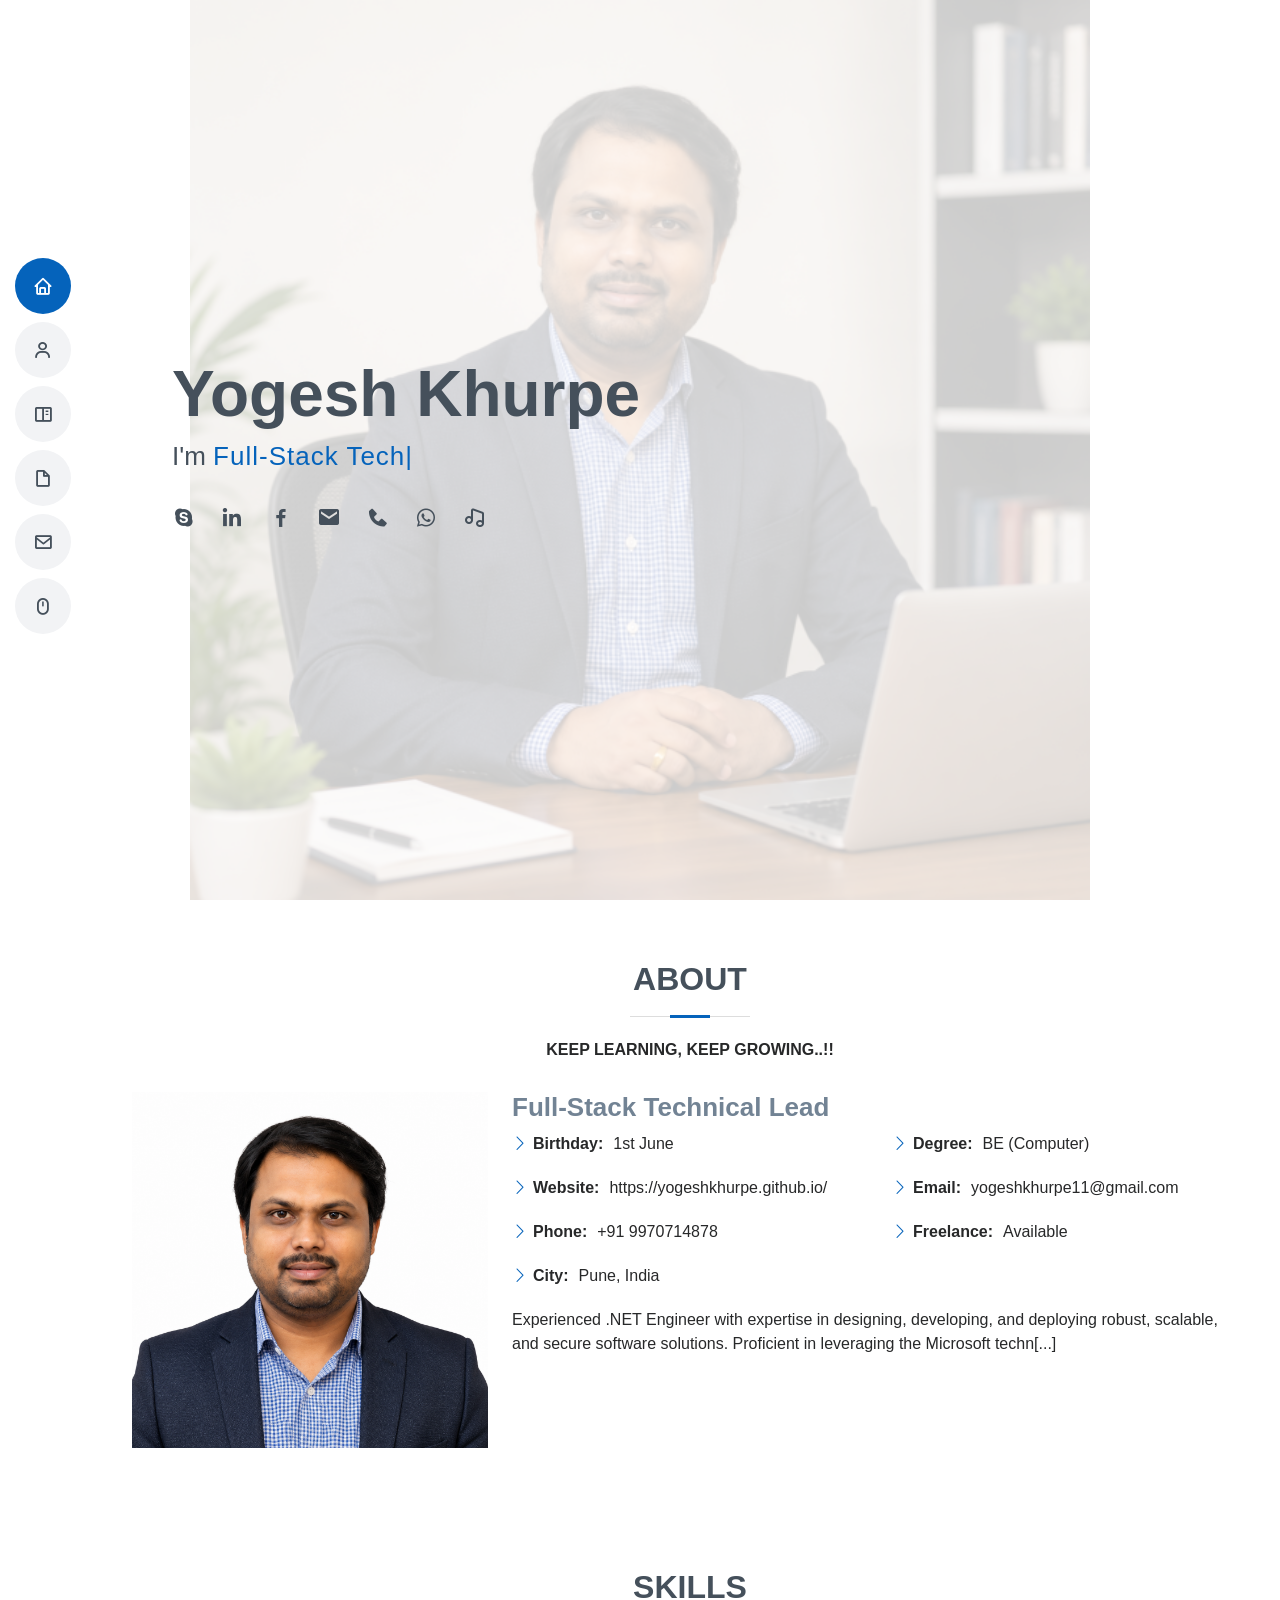
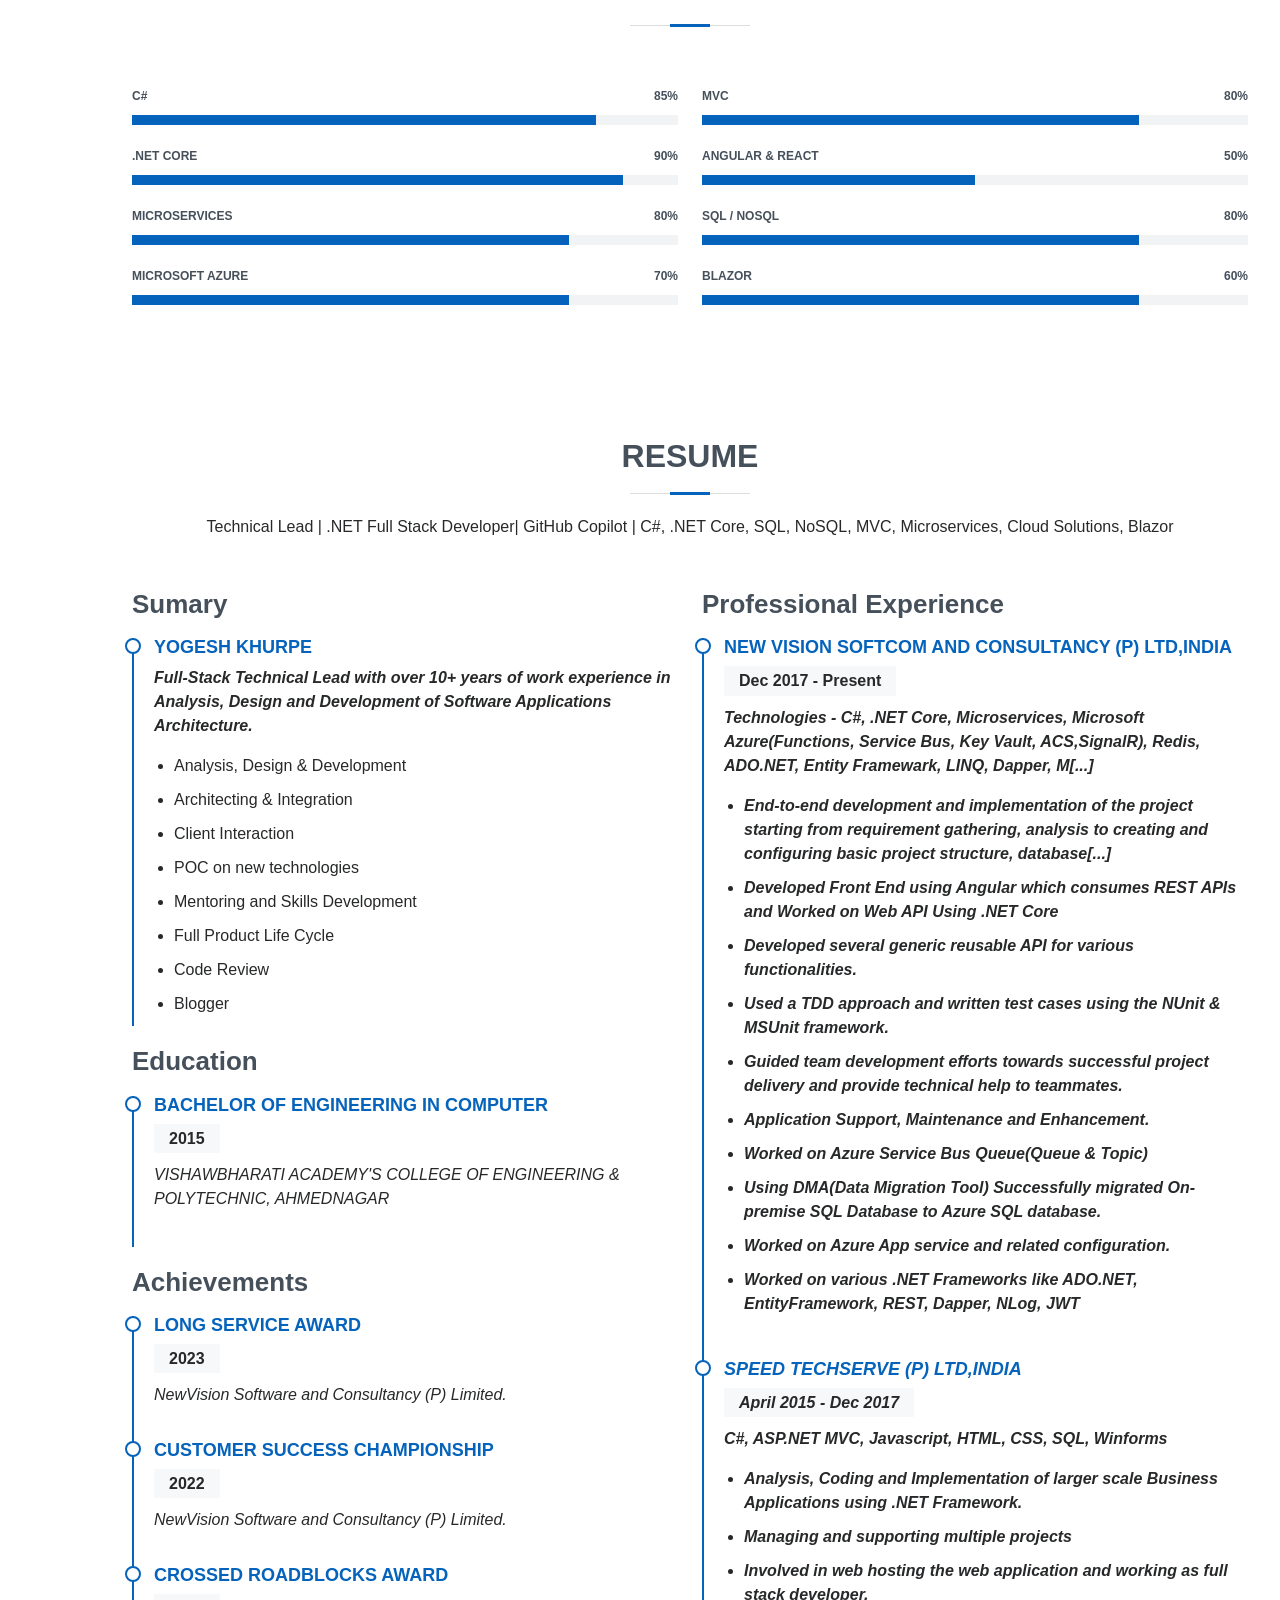
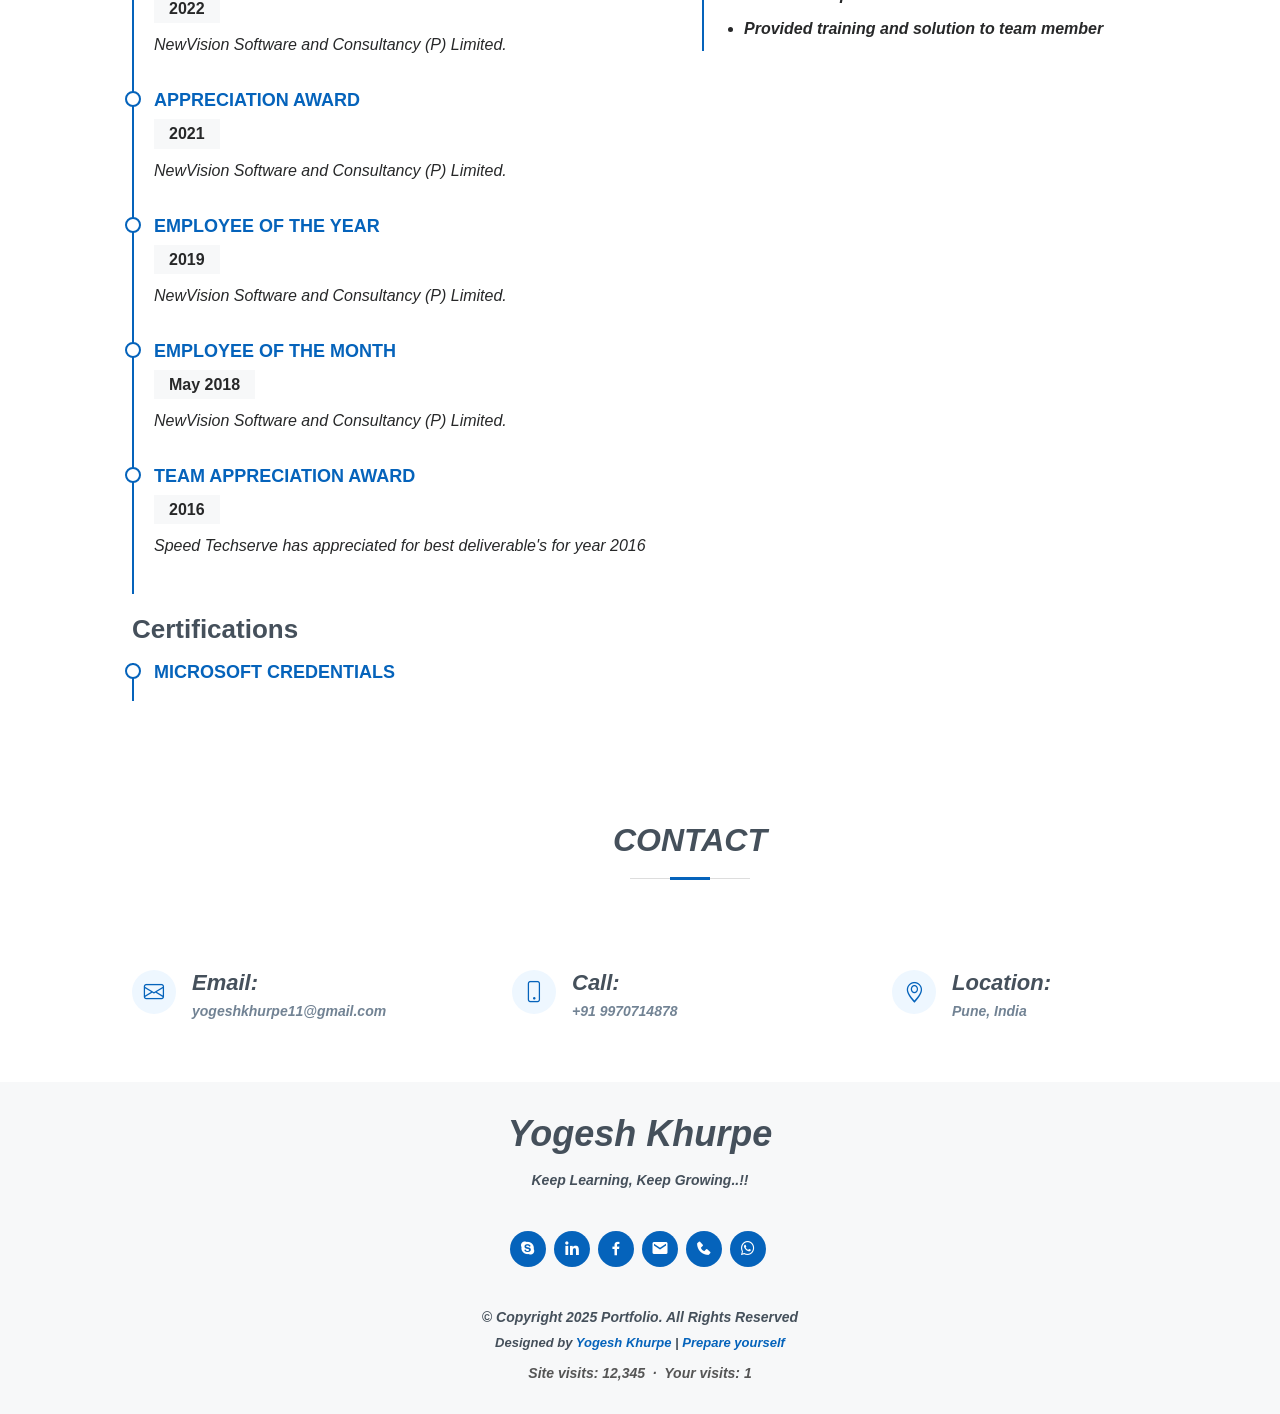
<file: index.html>
<!DOCTYPE html>
<html lang="en">

<head>
    <meta charset="utf-8">
    <meta content="width=device-width, initial-scale=1.0" name="viewport">

    <title>Yogesh Khurpe | Software Developer</title>
    <meta content="Yogesh Khurpe" name="description">
    <meta content="Yogesh,Yogesh Khurpe,Yogesh Khurpe Portfolio" name="keywords">

    <!-- Favicons -->
    <link href="assets/img/favicon.ico" rel="icon">
    <link href="assets/img/apple-touch-icon.png" rel="apple-touch-icon">

    <!-- Google Fonts -->
    <link href="https://fonts.googleapis.com/css?family=Open+Sans:300,300i,400,400i,600,600i,700,700i|Raleway:300,300i,400,400i,500,500i,600,600i,700,700i|Poppins:300,300i,400,400i,500,500i,600,600i,7[...]

    <!-- Vendor CSS Files -->
    
    <link href="assets/vendor/aos/aos.css" rel="stylesheet">
    <link href="assets/vendor/bootstrap/css/bootstrap.min.css" rel="stylesheet">
    <link href="assets/vendor/bootstrap-icons/bootstrap-icons.css" rel="stylesheet">
    <link href="assets/vendor/boxicons/css/boxicons.min.css" rel="stylesheet">
    <link href="assets/vendor/glightbox/css/glightbox.min.css" rel="stylesheet">
    <link href="assets/vendor/swiper/swiper-bundle.min.css" rel="stylesheet">

    <!-- Template Main CSS File -->
    <link href="assets/css/style.css" rel="stylesheet">


    <script type="text/javascript">
        function playMusic() {
            document.getElementById("myAudio").play();
        }
    </script>
</head>

<body onload="playMusic()">

    <audio id="myAudio" controls loop autoplay hidden="false">
        <source src="Music/calmpiano.ogg" type="audio/ogg">
    </audio>

    <!-- ======= Mobile nav toggle button ======= -->
    <!-- <button type="button" class="mobile-nav-toggle d-xl-none"><i class="bi bi-list mobile-nav-toggle"></i></button> -->
    <i class="bi bi-list mobile-nav-toggle d-xl-none"></i>
    <!-- ======= Header ======= -->
    <header id="header" class="d-flex flex-column justify-content-center">

        <nav id="navbar" class="navbar nav-menu">
            <ul>
                <li><a href="#hero" class="nav-link scrollto active"><i class="bx bx-home"></i> <span>Home</span></a></li>
                <li><a href="#about" class="nav-link scrollto"><i class="bx bx-user"></i> <span>About</span></a></li>
                <li><a href="#skills" class="nav-link scrollto"><i class="bx bx-book-content"></i> <span>Skills</span></a></li>
                <li><a href="#resume" class="nav-link scrollto"><i class="bx bx-file-blank"></i> <span>Resume</span></a></li>
                <!--<li><a href="#services" class="nav-link scrollto"><i class="bx bx-server"></i> <span>Services</span></a></li>-->
                <li><a href="#contact" class="nav-link scrollto"><i class="bx bx-envelope"></i> <span>Contact</span></a></li>
                <li><a href="kids-game.html" class="nav-link"><i class="bx bx-mouse"></i> <span>Kids Game</span></a></li>
            </ul>
        </nav><!-- .nav-menu -->

    </header><!-- End Header -->
    <!-- ======= Hero Section ======= -->
    <section id="hero" class="d-flex flex-column justify-content-center">
        <div class="container" data-aos="zoom-in" data-aos-delay="100">
            <h1>Yogesh Khurpe</h1>
            <p>I'm <span class="typed" data-typed-items="Full-Stack Technical Lead, Software Developer"></span></p>
            <div class="social-links">

                <a target="_blank" href="https://join.skype.com/invite/p4VAq1hdDJqx" class="skype"><i class="bx bxl-skype"></i></a>
                <a target="_blank" href="https://www.linkedin.com/in/yogesh-khurpe-dotnetdeveloper/" class="linkedin"><i class="bx bxl-linkedin"></i></a>
                <a target="_blank" href="https://www.facebook.com/yogesh.khurpe1" class="facebook"><i class="bx bxl-facebook"></i></a>
                <a target="_blank" href="mailto:yogeshkhurpe11@gmail.com" class="envelope"><i class="bx bxs-envelope"></i></a>
                <a target="_blank" href="tel:9970714878" class="phone"><i class="bx bxs-phone"></i></a>
                <a target="_blank" href="https://api.whatsapp.com/send?phone=919970714878" class="whatsapp"><i class="bx bxl-whatsapp"></i></a>
                <a href="https://yogeshkhurpe.github.io/" class="music"><i class="bx bx-music"></i></a>
            </div>
        </div>
    </section><!-- End Hero -->

    <main id="main">

        <!-- ======= About Section ======= -->
        <section id="about" class="about">
            <div class="container" data-aos="fade-up">

                <div class="section-title">
                    <h2>About</h2>           
                    <p>
                        <b>KEEP LEARNING, KEEP GROWING..!!</b>
                    </p>
                </div>

                <div class="row">
                    <div class="col-lg-4">
                        <img src="assets/img/file_00000000c49c7207b8b1bfbeda37d59f.png" class="img-fluid" alt="">
                    </div>
                    <div class="col-lg-8 pt-4 pt-lg-0 content">
                        <h3>Full-Stack Technical Lead </h3>               
                        <div class="row">
                            <div class="col-lg-6">
                                <ul>
                                    <li><i class="bi bi-chevron-right"></i> <strong>Birthday:</strong> <span>1st June</span></li>
                                    <li><i class="bi bi-chevron-right"></i> <strong>Website:</strong> <span>https://yogeshkhurpe.github.io/</span></li>
                                    <li><i class="bi bi-chevron-right"></i> <strong>Phone:</strong> <span>+91 9970714878</span></li>
                                    <li><i class="bi bi-chevron-right"></i> <strong>City:</strong> <span>Pune, India</span></li>
                                </ul>
                            </div>
                            <div class="col-lg-6">
                                <ul>
                                    <li><i class="bi bi-chevron-right"></i> <strong>Degree:</strong> <span>BE (Computer)</span></li>
                                    <li><i class="bi bi-chevron-right"></i> <strong>Email:</strong> <span>yogeshkhurpe11@gmail.com</span></li>
                                    <li><i class="bi bi-chevron-right"></i> <strong>Freelance:</strong> <span>Available</span></li>
                                </ul>
                            </div>
                        </div>
                        <p>
                          Experienced .NET Engineer with expertise in designing, developing, and deploying robust, scalable, and secure software solutions. Proficient in leveraging the Microsoft techn[...]
                        </p>
                    </div>
                </div>

            </div>
        </section><!-- End About Section -->
        <!-- ======= Skills Section ======= -->
        <section id="skills" class="skills section-bg">
            <div class="container" data-aos="fade-up">

                <div class="section-title">
                    <h2>Skills</h2>                
                </div>

                <div class="row skills-content">

                    <div class="col-lg-6">

                        <div class="progress">
                            <span class="skill">C# <i class="val">85%</i></span>
                            <div class="progress-bar-wrap">
                                <div class="progress-bar" role="progressbar" aria-valuenow="85" aria-valuemin="0" aria-valuemax="100"></div>
                            </div>
                        </div>

                        <div class="progress">
                            <span class="skill">.NET Core 	 <i class="val">90%</i></span>
                            <div class="progress-bar-wrap">
                                <div class="progress-bar" role="progressbar" aria-valuenow="90" aria-valuemin="0" aria-valuemax="100"></div>
                            </div>
                        </div>

                        <div class="progress">
                            <span class="skill">Microservices <i class="val">80%</i></span>
                            <div class="progress-bar-wrap">
                                <div class="progress-bar" role="progressbar" aria-valuenow="80" aria-valuemin="0" aria-valuemax="100"></div>
                            </div>
                        </div>

                           <div class="progress">
                            <span class="skill">Microsoft Azure <i class="val">70%</i></span>
                            <div class="progress-bar-wrap">
                                <div class="progress-bar" role="progressbar" aria-valuenow="80" aria-valuemin="0" aria-valuemax="100"></div>
                            </div>
                        </div>

                    </div>

                    <div class="col-lg-6">

                        <div class="progress">
                            <span class="skill">MVC <i class="val">80%</i></span>
                            <div class="progress-bar-wrap">
                                <div class="progress-bar" role="progressbar" aria-valuenow="80" aria-valuemin="0" aria-valuemax="100"></div>
                            </div>
                        </div>

                        <div class="progress">
                            <span class="skill">ANGULAR & REACT <i class="val">50%</i></span>
                            <div class="progress-bar-wrap">
                                <div class="progress-bar" role="progressbar" aria-valuenow="50" aria-valuemin="0" aria-valuemax="100"></div>
                            </div>
                        </div>

                        <div class="progress">
                            <span class="skill">SQL / NoSQL <i class="val">80%</i></span>
                            <div class="progress-bar-wrap">
                                <div class="progress-bar" role="progressbar" aria-valuenow="80" aria-valuemin="0" aria-valuemax="100"></div>
                            </div>
                        </div>

                            <div class="progress">
                            <span class="skill">Blazor <i class="val">60%</i></span>
                            <div class="progress-bar-wrap">
                                <div class="progress-bar" role="progressbar" aria-valuenow="80" aria-valuemin="0" aria-valuemax="100"></div>
                            </div>
                        </div>

                    </div>

                </div>

            </div>
        </section><!-- End Skills Section -->
        <!-- ======= Resume Section ======= -->
        <section id="resume" class="resume">
            <div class="container" data-aos="fade-up">

                <div class="section-title">
                    <h2>Resume</h2>
                    <p> Technical Lead | .NET Full Stack Developer| GitHub Copilot | C#, .NET Core, SQL, NoSQL, MVC, Microservices, Cloud Solutions, Blazor</p>
                </div>

                <div class="row">
                    <div class="col-lg-6">
                        <h3 class="resume-title">Sumary</h3>
                        <div class="resume-item pb-0">
                            <h4>Yogesh Khurpe</h4>
                            <p><em><b> Full-Stack Technical Lead with over 10+ years of work experience in Analysis, Design and Development of Software Applications Architecture.</b></em></p>
                            <ul>
                                <li>Analysis, Design & Development</li>
                                <li>Architecting & Integration</li>
                                <li>Client Interaction</li>
                                <li>POC on new technologies</li>
                                <li>Mentoring and Skills Development</li>
                                <li>Full Product Life Cycle</li>
                                <li>Code Review</li>
                                <li>Blogger</li>

                            </ul>
                        </div>

                        <h3 class="resume-title">Education</h3>
                        <div class="resume-item">
                            <h4>BACHELOR OF ENGINEERING IN COMPUTER</h4>
                            <h5>2015</h5>
                            <p><em>VISHAWBHARATI ACADEMY'S COLLEGE OF ENGINEERING & POLYTECHNIC, AHMEDNAGAR</em></p>
                        </div>

                        <h3 class="resume-title">Achievements</h3>
                        <div class="resume-item">
                            <h4>Long Service Award </h4>
                            <h5>2023</h5>
                            <p>
                                <em>
                                    NewVision Software and Consultancy (P) Limited.
                                </em>
                            </p>
                        </div>
                        <div class="resume-item">
                            <h4>Customer Success Championship </h4>
                            <h5>2022</h5>
                            <p>
                                <em>
                                    NewVision Software and Consultancy (P) Limited.
                                </em>
                            </p>
                        </div>
                        <div class="resume-item">
                            <h4>Crossed Roadblocks Award  </h4>
                            <h5>2022</h5>
                            <p>
                                <em>
                                    NewVision Software and Consultancy (P) Limited.
                                </em>
                            </p>
                        </div>
                         <div class="resume-item">
                            <h4>Appreciation Award  </h4>
                            <h5>2021</h5>
                            <p>
                                <em>
                                    NewVision Software and Consultancy (P) Limited.
                                </em>
                            </p>
                        </div>
                          <div class="resume-item">
                            <h4>Employee Of The Year  </h4>
                            <h5>2019</h5>
                            <p>
                                <em>
                                    NewVision Software and Consultancy (P) Limited.
                                </em>
                            </p>
                        </div>
                             <div class="resume-item">
                            <h4>Employee Of The Month  </h4>
                            <h5>May 2018</h5>
                            <p>
                                <em>
                                    NewVision Software and Consultancy (P) Limited.
                                </em>
                            </p>
                        </div>
                        <div class="resume-item">
                            <h4>Team Appreciation Award </h4>
                            <h5>2016</h5>
                            <p>
                                <em>
                                    Speed Techserve has appreciated for best deliverable's for year 2016
                                </em>
                            </p>
                        </div>

                        <h3 class="resume-title">Certifications</h3>
                        <div class="resume-item pb-0">
                            <h4>Microsoft Credentials</h4>
                            <div style="margin-top: 20px; display: flex; justify-content: center;">
                                <div data-iframe-width="150" data-iframe-height="270" data-share-badge-id="352bd5ba-b796-40ba-8a36-97dca262f75a" data-share-badge-host="https://www.credly.com"></div>
                            </div>
                        </div>
                    </div>
                    <div class="col-lg-6">
                        <h3 class="resume-title">Professional Experience</h3>
                        <div class="resume-item">
                            <h4><a target="_blank" href="https://newvision-software.com/">NEW VISION SOFTCOM AND CONSULTANCY (P) Ltd,India</a></h4>
                            <h5>Dec 2017 - Present</h5>
                            <p><em> <b> Technologies - C#, .NET Core, Microservices, Microsoft Azure(Functions, Service Bus, Key Vault, ACS,SignalR), Redis,  ADO.NET, Entity Framewark, LINQ, Dapper, M[...]
                            <ul>
                                <li>End-to-end development and implementation of the project starting from requirement gathering, analysis to creating and configuring basic project structure, database[...]
                                <li>Developed Front End using Angular which consumes REST APIs and Worked on Web API Using .NET Core</li>
                                <li>Developed several generic reusable API for various functionalities.</li>
                                <li>Used a TDD approach and written test cases using the NUnit & MSUnit framework.</li>
                                <li>Guided team development efforts towards successful project delivery and provide technical help to teammates.</li>
                                <li>Application Support, Maintenance and Enhancement.</li>
                                <li>Worked on Azure Service Bus Queue(Queue & Topic)</li>
                                <li>Using DMA(Data Migration Tool) Successfully migrated On-premise SQL Database to Azure SQL database.</li>
                                <li>Worked on Azure App service and related configuration.</li>
                                <li>Worked on various .NET Frameworks like ADO.NET, EntityFramework, REST, Dapper, NLog, JWT</li>
                            </ul>
                        </div>
                        <div class="resume-item">
                            <h4><a target="_blank" href="http://www.speedtechserve.com/" >Speed Techserve (P) Ltd,India</a></h4>
                            <h5>April 2015 - Dec 2017</h5>
                            <p><em><b>C#, ASP.NET MVC, Javascript, HTML, CSS, SQL, Winforms </b></em></p>
                            <ul>
                                <li>Analysis, Coding and Implementation of larger scale Business Applications using .NET Framework.</li>
                                <li>Managing and supporting multiple projects</li>
                                <li>Involved in web hosting the web application and working as full stack developer.</li>
                                <li>Provided training and solution to team member</li>
                            </ul>
                        </div>
                    </div>
                </div>

            </div>
        </section><!-- End Resume Section -->
        <!-- ======= Testimonials Section ======= -->
        <!-- ======= Contact Section ======= -->
        <section id="contact" class="contact">
            <div class="container" data-aos="fade-up">

                <div class="section-title">
                    <h2>Contact</h2>
                </div>

                <div class="row">

                    <div class="col-lg-4">
                        <div class="info">
                            <div class="email">
                                <a href="mailto:yogeshkhurpe11@gmail.com"><i class="bi bi-envelope"></i></a>
                                <h4>Email:</h4>
                                <p>yogeshkhurpe11@gmail.com</p>
                            </div>
                        </div>
                    </div>

                    <div class="col-lg-4">
                        <div class="info">
                            <div class="phone">
                                <a href="tel:9970714878"><i class="bi bi-phone"></i></a>
                                <h4>Call:</h4>
                                <p>+91 9970714878</p>
                            </div>
                        </div>
                    </div>
                    
                    <div class="col-lg-4">
                        <div class="info">
                            <div class="email">
                                <a target="_blank" href="https://goo.gl/maps/CtDCqxecMPmJd1iX8"><i class="bi bi-geo-alt"></i></a>
                                <h4>Location:</h4>
                                <p>Pune, India</p>
                            </div>
                        </div>
                    </div>
                </div>

            </div>
        </section><!-- End Contact Section -->

    </main><!-- End #main -->
    <!-- ======= Footer ======= -->
    <footer id="footer">
        <div class="container">
            <h3>Yogesh Khurpe</h3>
            <p>Keep Learning, Keep Growing..!!</p>
            <div class="social-links">
                <a target="_blank" href="https://join.skype.com/invite/p4VAq1hdDJqx" class="skype"><i class="bx bxl-skype"></i></a>
                <a target="_blank" href="https://www.linkedin.com/in/yogesh-khurpe-dotnetdeveloper/" class="linkedin"><i class="bx bxl-linkedin"></i></a>
                <a target="_blank" href="https://www.facebook.com/yogesh.khurpe1" class="facebook"><i class="bx bxl-facebook"></i></a>
                <a target="_blank" href="mailto:yogeshkhurpe11@gmail.com" class="envelope"><i class="bx bxs-envelope"></i></a>
                <a target="_blank" href="tel:9970714878" class="phone"><i class="bx bxs-phone"></i></a>
                <a target="_blank" href="https://api.whatsapp.com/send?phone=919970714878" class="whatsapp"><i class="bx bxl-whatsapp"></i></a>
            </div>
            <div class="copyright">
                &copy; Copyright 2025 <strong><span>Portfolio</span></strong>. All Rights Reserved
            </div>
            <div class="credits">
                Designed by <a href="#">Yogesh Khurpe</a> | <a href="/preparation" target="_blank">Prepare yourself</a>
            </div>  
            <div class="visit-counter" style="margin-top:10px;font-size:14px;color:#555">
                <span id="staticCount" data-count="12345">Site visits: 12,345</span>
                &nbsp;&middot;&nbsp;
                <span id="localCount">Your visits: 0</span>
            </div>
        </div>
    </footer><!-- End Footer -->

    <div id="preloader"></div>
    <a href="#" class="back-to-top d-flex align-items-center justify-content-center"><i class="bi bi-arrow-up-short"></i></a>

    <!-- Vendor JS Files -->
    <script src="assets/vendor/aos/aos.js"></script>
    <script src="assets/vendor/bootstrap/js/bootstrap.bundle.min.js"></script>
    <script src="assets/vendor/glightbox/js/glightbox.min.js"></script>
    <script src="assets/vendor/isotope-layout/isotope.pkgd.min.js"></script>
    <script src="assets/vendor/php-email-form/validate.js"></script>
    <script src="assets/vendor/purecounter/purecounter.js"></script>
    <script src="assets/vendor/swiper/swiper-bundle.min.js"></script>
    <script src="assets/vendor/typed.js/typed.min.js"></script>
    <script src="assets/vendor/waypoints/noframework.waypoints.js"></script>

    <!-- Template Main JS File -->
    <script src="assets/js/main.js"></script>

    <!-- Credly Badge Script -->
    <script type="text/javascript" async src="//cdn.credly.com/assets/utilities/embed.js"></script>

        <script>
            (function(){
                // Static placeholder: update data-count attribute in the DOM to change the displayed total
                var staticEl = document.getElementById('staticCount');
                var localEl = document.getElementById('localCount');
                if(staticEl){
                    var staticCount = parseInt(staticEl.getAttribute('data-count')||'0',10) || 0;
                    staticEl.textContent = 'Site visits: ' + staticCount.toLocaleString();
                }
                try{
                    var key = 'yogesh_site_local_visits_v1';
                    var v = parseInt(localStorage.getItem(key) || '0',10) || 0;
                    v = v + 1;
                    localStorage.setItem(key, v);
                    if(localEl) localEl.textContent = 'Your visits: ' + v.toLocaleString();
                }catch(e){
                    if(localEl) localEl.textContent = 'Your visits: N/A';
                }
            })();
        </script>

</body>

</html>
</file>
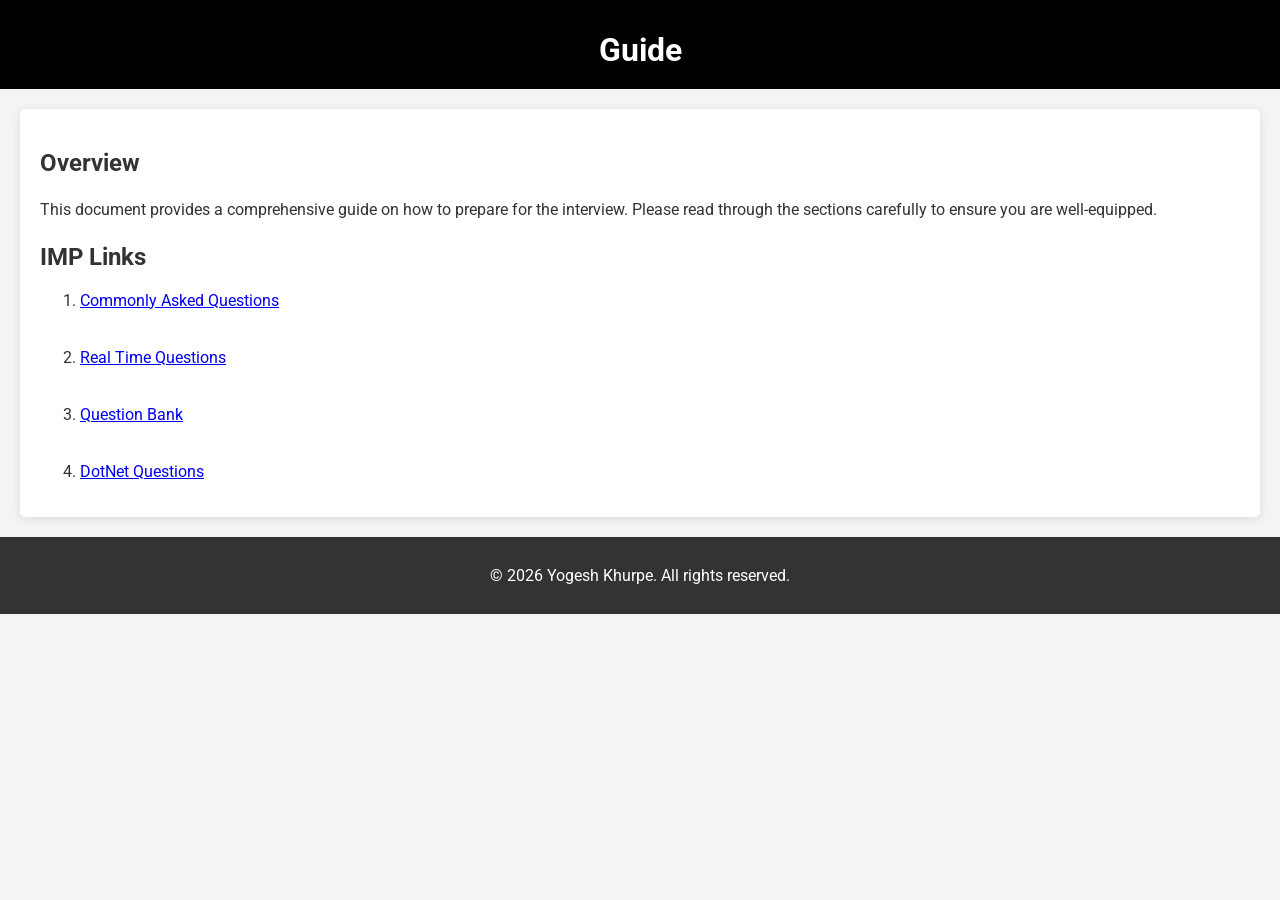
<file: guide.html>
<!DOCTYPE html>
<html lang="en">

<head>
	<meta charset="UTF-8">
	<meta name="viewport" content="width=device-width, initial-scale=1.0">
	<title>Guide</title>
	    <!-- Favicons -->
    <link href="assets/img/favicon.ico" rel="icon">
    <link href="assets/img/apple-touch-icon.png" rel="apple-touch-icon">

	<link href="https://fonts.googleapis.com/css2?family=Roboto:wght@400;700&display=swap" rel="stylesheet">
	<style>
		body {
			font-family: 'Roboto', sans-serif;
			margin: 0;
			padding: 0;
			color: #333;
			background-color: #f4f4f4;
		}

		header {
			background-color: black;
			color: white;
			padding: 10px 0;
			text-align: center;
		}

		main {
			margin: 20px;
			padding: 20px;
			background: white;
			border-radius: 5px;
			box-shadow: 0 2px 10px rgba(0, 0, 0, 0.1);
		}

		h1 {
			font-size: 2em;
			margin-bottom: 10px;
		}

		p {
			line-height: 1.6;
		}

		footer {
			text-align: center;
			margin-top: 20px;
			padding: 10px 0;
			background-color: #333;
			color: white;
		}

		@media (max-width: 600px) {
			main {
				margin: 10px;
				padding: 15px;
			}
		}
	</style>
</head>

<body>
	<header>
		<h1>Guide</h1>
	</header>

	<main>
		<h2>Overview</h2>
		<p>This document provides a comprehensive guide on how to prepare for the interview. Please read through the
			sections carefully to ensure you are well-equipped.</p>

		<h2>IMP Links</h2>
		<ol>
			<li><a href="https://docs.google.com/spreadsheets/d/1MI6JkZHkZTRifA5CzMcnZfzsskbnU-2J/edit?usp=sharing&ouid=113190402447593817604&rtpof=true&sd=true"
					target="_blank">Commonly Asked Questions</a></li>

			<br />
			<br />
			<li><a href="https://docs.google.com/spreadsheets/d/15VQId0BrbFPkAvdTiW1ZoEY_PjJEso_J/edit?usp=sharing&ouid=113190402447593817604&rtpof=true&sd=true"
					target="_blank">Real Time Questions</a></li>
			<br />

			<br />
			<li><a href="https://docs.google.com/spreadsheets/d/1EsphSoRe2L3rSYkRBvsrNyBZFAF-9Or6/edit?usp=sharing&ouid=113190402447593817604&rtpof=true&sd=true"
					target="_blank">Question Bank</a></li>
			<br />

			<br />
			<li><a href="https://docs.google.com/spreadsheets/d/1aKr2v6h-AkQpYTaKLVaKJbcmHAUbJm77/edit?usp=sharing&ouid=113190402447593817604&rtpof=true&sd=true"
					target="_blank">DotNet Questions</a></li>
		</ol>
		
	</main>

	<footer>
		<p>&copy; 2026 Yogesh Khurpe. All rights reserved.</p>
	</footer>
</body>

</html>
</file>
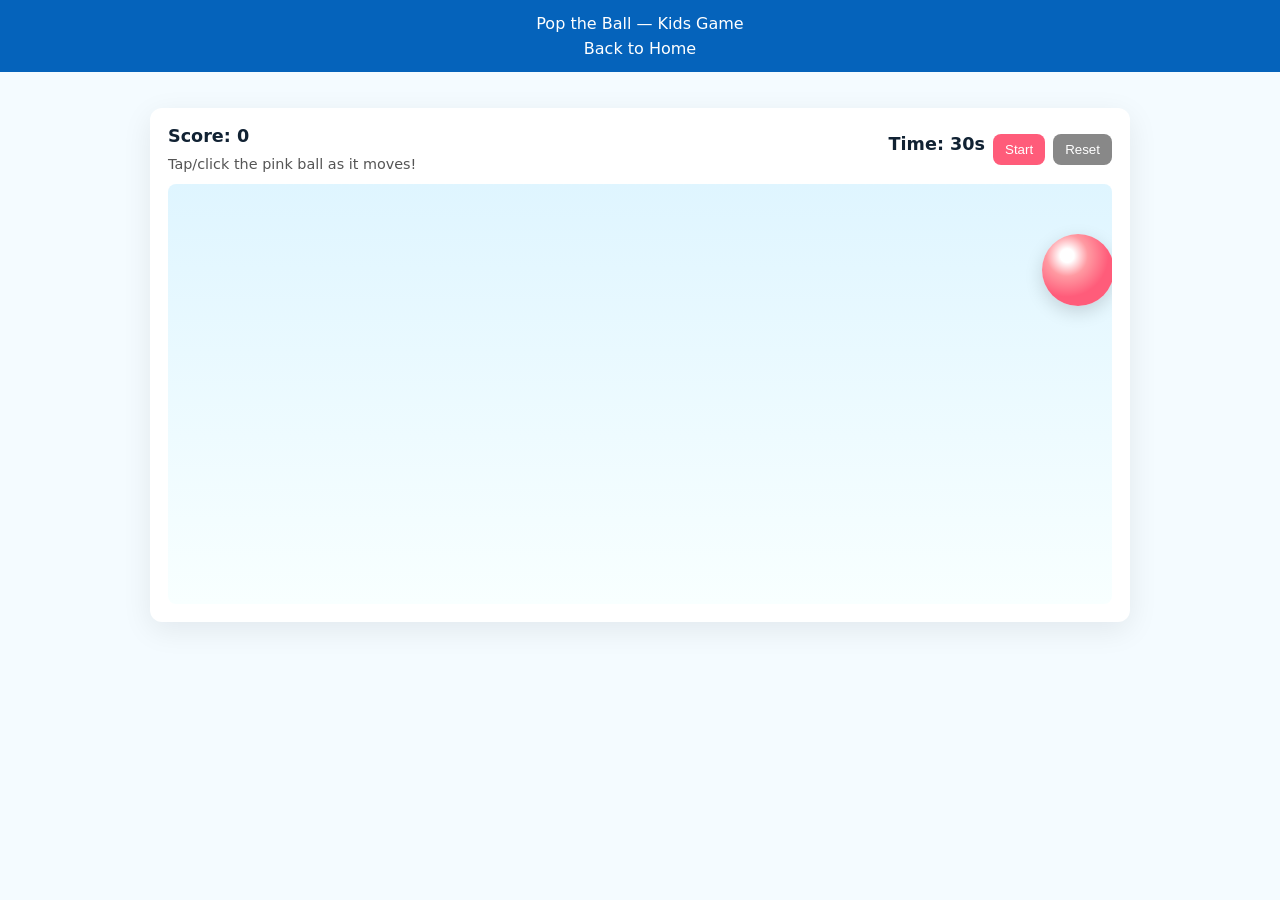
<file: kids-game.html>
<!DOCTYPE html>
<html lang="en">
<head>
  <meta charset="utf-8">
  <meta name="viewport" content="width=device-width, initial-scale=1">
  <title>Kids Game — Pop the Ball</title>
  <style>
    :root{--bg:#f4fbff;--card:#fff;--accent:#ff5c7a}
    body{font-family:system-ui,-apple-system,Segoe UI,Roboto,Ubuntu,"Helvetica Neue",Arial;margin:0;background:var(--bg);color:#123}
    header{background:#0563bb;color:#fff;padding:14px 10px;text-align:center}
    header a{color:#fff;text-decoration:none;display:inline-block;margin-top:6px}
    .wrap{max-width:980px;margin:18px auto;padding:18px}
    .game-card{background:var(--card);border-radius:12px;padding:18px;box-shadow:0 8px 30px rgba(2,6,23,0.08)}
    .hud{display:flex;gap:12px;align-items:center;justify-content:space-between;margin-bottom:12px}
    .score, .timer{font-weight:700;font-size:1.1rem}
    .controls{display:flex;gap:8px}
    .btn{background:var(--accent);color:#fff;border:0;padding:8px 12px;border-radius:8px;cursor:pointer}
    .game-area{position:relative;height:420px;background:linear-gradient(180deg,#dff5ff, #f8ffff);border-radius:8px;overflow:hidden}
    .target{position:absolute;width:72px;height:72px;background:radial-gradient(circle at 35% 30%,#fff 10%,#ff9aa2 30%,#ff5c7a 60%);border-radius:50%;box-shadow:0 6px 18px rgba(0,0,0,0.15);display:flex;align-items:center;justify-content:center;user-select:none;touch-action:manipulation}
    .notice{font-size:0.9rem;color:#555;margin-top:10px}
    @media (max-width:600px){.game-area{height:320px}.target{width:56px;height:56px}.hud{flex-direction:column;align-items:flex-start}}
  </style>
</head>
<body>
  <header>
    <div style="max-width:1100px;margin:0 auto;">Pop the Ball — Kids Game<br><a href="/">Back to Home</a></div>
  </header>

  <main class="wrap">
    <div class="game-card">
      <div class="hud">
        <div>
          <div class="score">Score: <span id="score">0</span></div>
          <div class="notice">Tap/click the pink ball as it moves!</div>
        </div>
        <div class="controls">
          <div class="timer">Time: <span id="time">30</span>s</div>
          <button id="startBtn" class="btn">Start</button>
          <button id="resetBtn" class="btn" style="background:#888">Reset</button>
        </div>
      </div>

      <div id="area" class="game-area">
        <div id="target" class="target" style="left:20px;top:20px"></div>
      </div>
    </div>
  </main>

  <script>
    const startBtn = document.getElementById('startBtn');
    const resetBtn = document.getElementById('resetBtn');
    const target = document.getElementById('target');
    const area = document.getElementById('area');
    const scoreEl = document.getElementById('score');
    const timeEl = document.getElementById('time');

    let score = 0; let timeLeft = 30; let running = false; let moveInterval, countdown;

    function randInt(min,max){return Math.floor(Math.random()*(max-min+1))+min}

    function moveTarget(){
      const a = area.getBoundingClientRect();
      const t = target.getBoundingClientRect();
      const maxX = Math.max(0, a.width - t.width);
      const maxY = Math.max(0, a.height - t.height);
      const x = randInt(0, Math.floor(maxX));
      const y = randInt(0, Math.floor(maxY));
      target.style.transform = `translate(${x}px, ${y}px)`;
    }

    function startGame(){
      if(running) return;
      score = 0; timeLeft = 30; running = true; scoreEl.textContent = score; timeEl.textContent = timeLeft;
      moveTarget();
      moveInterval = setInterval(moveTarget, 700);
      countdown = setInterval(()=>{
        timeLeft -= 1; timeEl.textContent = timeLeft;
        if(timeLeft<=0) stopGame();
      },1000);
    }

    function stopGame(){ running=false; clearInterval(moveInterval); clearInterval(countdown); alert('Time up! Score: '+score); }

    target.addEventListener('click', ()=>{ if(!running) return; score++; scoreEl.textContent = score; /* small pop */ target.animate([{transform:'scale(1)'},{transform:'scale(0.85)'},{transform:'scale(1)'}],{duration:200}); moveTarget(); });

    // support touch
    target.addEventListener('touchstart', (e)=>{ e.preventDefault(); target.click(); });

    startBtn.addEventListener('click', startGame);
    resetBtn.addEventListener('click', ()=>{ clearInterval(moveInterval); clearInterval(countdown); running=false; score=0; timeLeft=30; scoreEl.textContent=0; timeEl.textContent=30; target.style.transform='translate(20px,20px)'; });

    // move once on load to center-ish
    window.addEventListener('load', ()=>{ moveTarget(); });
  </script>
</body>
</html>
</file>
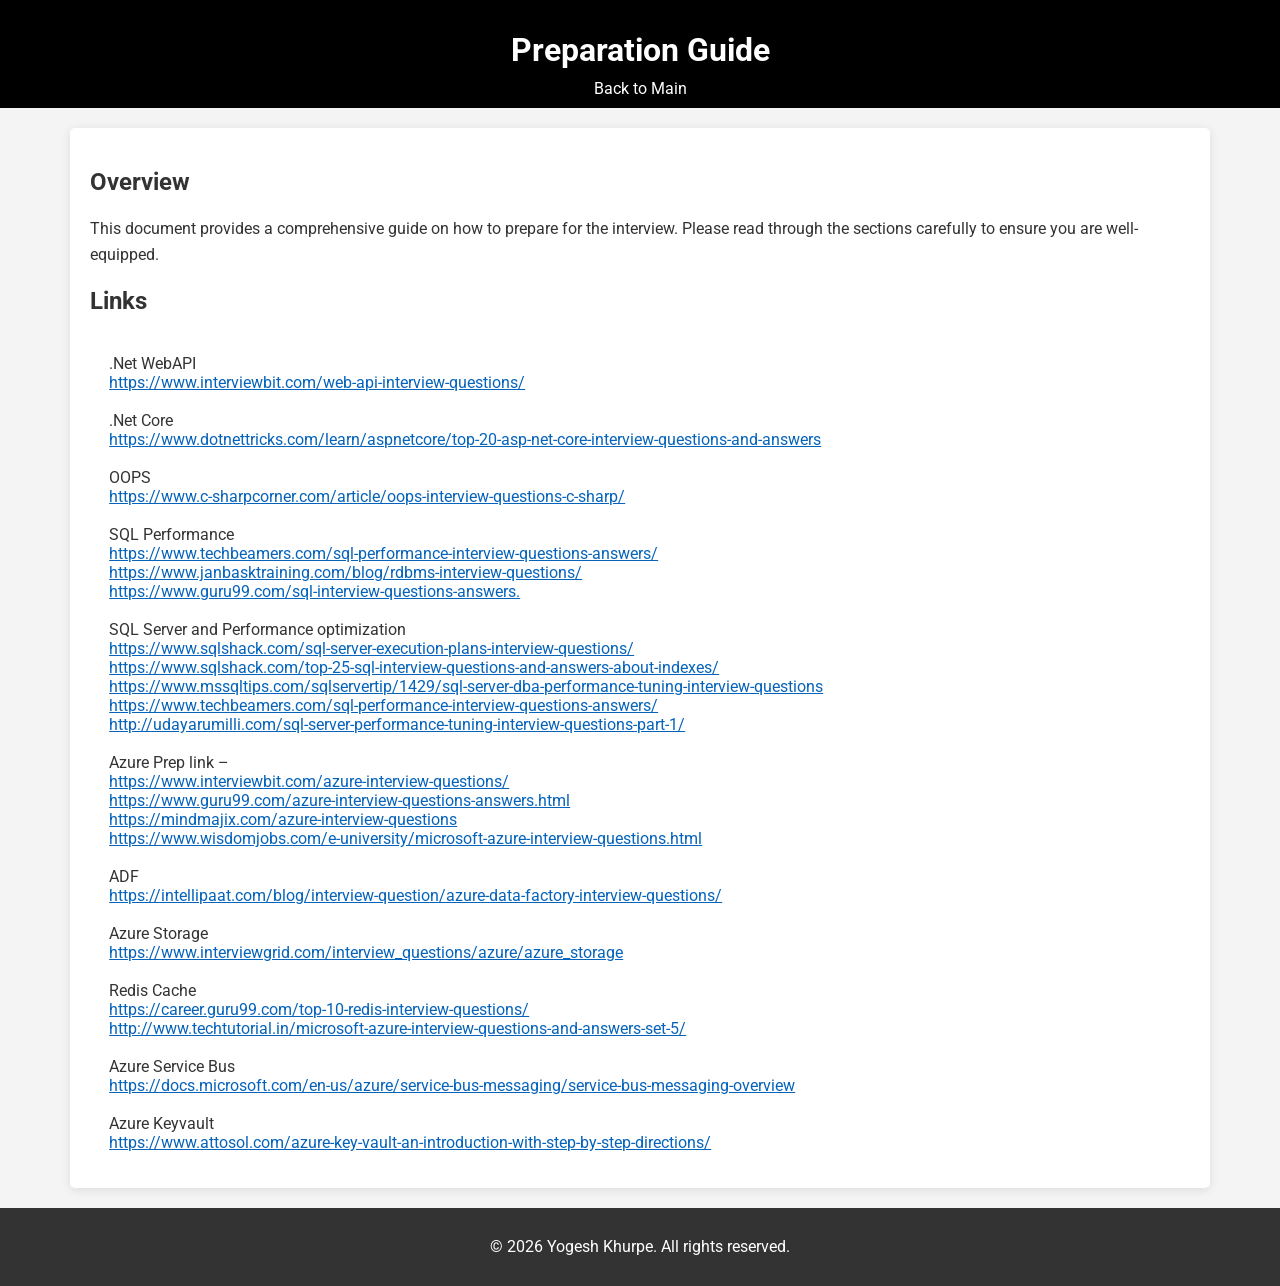
<file: preparation.html>
<!DOCTYPE html>
<html lang="en">

<head>
	<meta charset="UTF-8">
	<meta name="viewport" content="width=device-width, initial-scale=1.0">
	<title>Preparation</title>
	    <!-- Favicons -->
    <link href="assets/img/favicon.ico" rel="icon">
    <link href="assets/img/apple-touch-icon.png" rel="apple-touch-icon">

	<link href="https://fonts.googleapis.com/css2?family=Roboto:wght@400;700&display=swap" rel="stylesheet">
	<style>
		body {
			font-family: 'Roboto', sans-serif;
			margin: 0;
			padding: 0;
			color: #333;
			background-color: #f4f4f4;
		}

		header {
			background-color: black;
			color: white;
			padding: 10px 0;
			text-align: center;
		}

		main {
			margin: 20px auto;
			max-width: 1100px;
			padding: 20px;
			background: white;
			border-radius: 5px;
			box-shadow: 0 2px 10px rgba(0, 0, 0, 0.1);
		}

		/* Make long links wrap and keep list readable on small screens */
		ol {
			padding-left: 1.2rem;
			white-space: normal;
		}

		ol a {
			display: inline-block;
			max-width: 100%;
			word-break: break-word;
			color: #0563bb;
		}

		h1 {
			font-size: 2em;
			margin-bottom: 10px;
		}

		p {
			line-height: 1.6;
		}

		footer {
			text-align: center;
			margin-top: 20px;
			padding: 10px 0;
			background-color: #333;
			color: white;
		}

		@media (max-width: 600px) {
			main {
				margin: 10px;
				padding: 15px;
			}
		}
	</style>
</head>

<body>
	<header>
		<h1>Preparation Guide</h1>
		<a href="/" style="color: white; text-decoration: none;"
					>Back to Main</a>
	</header>

	<main>
		<h2>Overview</h2>
		<p>This document provides a comprehensive guide on how to prepare for the interview. Please read through the
			sections carefully to ensure you are well-equipped.</p>

		<h2>Links</h2>
		<ol>
			<br />
			.Net WebAPI
			<br />
			<a href="https://www.interviewbit.com/web-api-interview-questions/"
				target="_blank">https://www.interviewbit.com/web-api-interview-questions/</a>
			<br />

			<br />
			.Net Core
			<br />
			<a href="https://www.dotnettricks.com/learn/aspnetcore/top-20-asp-net-core-interview-questions-and-answers"
				target="_blank">https://www.dotnettricks.com/learn/aspnetcore/top-20-asp-net-core-interview-questions-and-answers</a>
			<br />

			<br />
			OOPS
			<br />
			<a href=" https://www.c-sharpcorner.com/article/oops-interview-questions-c-sharp/" target="_blank">
				https://www.c-sharpcorner.com/article/oops-interview-questions-c-sharp/</a>
			<br />

			<br />
			SQL Performance
			<br />
			<a href="https://www.techbeamers.com/sql-performance-interview-questions-answers/"
				target="_blank">https://www.techbeamers.com/sql-performance-interview-questions-answers/</a>
			<br />
			<a href="https://www.janbasktraining.com/blog/rdbms-interview-questions/"
				target="_blank">https://www.janbasktraining.com/blog/rdbms-interview-questions/</a>
			<br />
			<a href="https://www.guru99.com/sql-interview-questions-answers."
				target="_blank">https://www.guru99.com/sql-interview-questions-answers.</a>
			<br />

			<br />
			SQL Server and Performance optimization
			<br />
			<a href="https://www.sqlshack.com/sql-server-execution-plans-interview-questions/"
				target="_blank">https://www.sqlshack.com/sql-server-execution-plans-interview-questions/</a>
			<br />
			<a href="https://www.sqlshack.com/top-25-sql-interview-questions-and-answers-about-indexes/"
				target="_blank">https://www.sqlshack.com/top-25-sql-interview-questions-and-answers-about-indexes/</a>
			<br />
			<a href="https://www.mssqltips.com/sqlservertip/1429/sql-server-dba-performance-tuning-interview-questions"
				target="_blank">https://www.mssqltips.com/sqlservertip/1429/sql-server-dba-performance-tuning-interview-questions</a>
			<br />
			<a href="https://www.techbeamers.com/sql-performance-interview-questions-answers/"
				target="_blank">https://www.techbeamers.com/sql-performance-interview-questions-answers/</a>
			<br />
			<a href="http://udayarumilli.com/sql-server-performance-tuning-interview-questions-part-1/"
				target="_blank">http://udayarumilli.com/sql-server-performance-tuning-interview-questions-part-1/</a>

			<br />
			<br />
	
			Azure Prep link –
			<br />
			<a href="https://www.interviewbit.com/azure-interview-questions/"
				target="_blank">https://www.interviewbit.com/azure-interview-questions/</a>
			<br />
			<a href="https://www.guru99.com/azure-interview-questions-answers.html
" target="_blank">https://www.guru99.com/azure-interview-questions-answers.html
			</a>
			<br />
			<a href="https://mindmajix.com/azure-interview-questions"
				target="_blank">https://mindmajix.com/azure-interview-questions</a>
			<br />
			<a href="https://www.wisdomjobs.com/e-university/microsoft-azure-interview-questions.html"
				target="_blank">https://www.wisdomjobs.com/e-university/microsoft-azure-interview-questions.html</a>
		
			<br />
			<br />
			ADF
			<br />
			<a href="https://intellipaat.com/blog/interview-question/azure-data-factory-interview-questions/"
				target="_blank">https://intellipaat.com/blog/interview-question/azure-data-factory-interview-questions/</a>
			<br />



			<br />
			Azure Storage
			<br />
			<a href="https://www.interviewgrid.com/interview_questions/azure/azure_storage"
				target="_blank">https://www.interviewgrid.com/interview_questions/azure/azure_storage</a>
			<br />

			<br />
			Redis Cache
			<br />
			<a href="https://career.guru99.com/top-10-redis-interview-questions/"
				target="_blank">https://career.guru99.com/top-10-redis-interview-questions/</a>
			<br />
			<a href="http://www.techtutorial.in/microsoft-azure-interview-questions-and-answers-set-5/"
				target="_blank">http://www.techtutorial.in/microsoft-azure-interview-questions-and-answers-set-5/</a>
			<br />

			<br />
			Azure Service Bus
			<br />
			<a href="https://docs.microsoft.com/en-us/azure/service-bus-messaging/service-bus-messaging-overview"
				target="_blank">https://docs.microsoft.com/en-us/azure/service-bus-messaging/service-bus-messaging-overview</a>
			<br />

			<br />
			Azure Keyvault
			<br />
			<a href="https://www.attosol.com/azure-key-vault-an-introduction-with-step-by-step-directions/"
				target="_blank">https://www.attosol.com/azure-key-vault-an-introduction-with-step-by-step-directions/</a>
			<br />
		</ol>
	</main>

	<footer>
		<p>&copy; 2026 Yogesh Khurpe. All rights reserved.</p>
	</footer>
</body>

</html>
</file>
<file: assets/css/style.css>
/**
* Template Name: MyResume - v4.0.1
* Template URL: https://bootstrapmade.com/free-html-bootstrap-template-my-resume/
* Author: BootstrapMade.com
* License: https://bootstrapmade.com/license/
*/

/*--------------------------------------------------------------
# General
--------------------------------------------------------------*/
body {
  font-family: "Open Sans", sans-serif;
  color: #272829;
}

a {
  color: #0563bb;
  text-decoration: none;
}

a:hover {
  color: #067ded;
  text-decoration: none;
}

h1, h2, h3, h4, h5, h6 {
  font-family: "Raleway", sans-serif;
}

/*--------------------------------------------------------------
# Back to top button
--------------------------------------------------------------*/
.back-to-top {
  position: fixed;
  visibility: hidden;
  opacity: 0;
  right: 15px;
  bottom: 15px;
  z-index: 996;
  background: #0563bb;
  width: 40px;
  height: 40px;
  border-radius: 50px;
  transition: all 0.4s;
}

.back-to-top i {
  font-size: 28px;
  color: #fff;
  line-height: 0;
}

.back-to-top:hover {
  background: #0678e3;
  color: #fff;
}

.back-to-top.active {
  visibility: visible;
  opacity: 1;
}

/*--------------------------------------------------------------
# Preloader
--------------------------------------------------------------*/
#preloader {
  position: fixed;
  top: 0;
  left: 0;
  right: 0;
  bottom: 0;
  z-index: 9999;
  overflow: hidden;
  background: #fff;
}

#preloader:before {
  content: "";
  position: fixed;
  top: calc(50% - 30px);
  left: calc(50% - 30px);
  border: 6px solid #0563bb;
  border-top-color: #fff;
  border-bottom-color: #fff;
  border-radius: 50%;
  width: 60px;
  height: 60px;
  -webkit-animation: animate-preloader 1s linear infinite;
  animation: animate-preloader 1s linear infinite;
}

@-webkit-keyframes animate-preloader {
  0% {
    transform: rotate(0deg);
  }
  100% {
    transform: rotate(360deg);
  }
}

@keyframes animate-preloader {
  0% {
    transform: rotate(0deg);
  }
  100% {
    transform: rotate(360deg);
  }
}

/*--------------------------------------------------------------
# Disable aos animation delay on mobile devices
--------------------------------------------------------------*/
@media screen and (max-width: 768px) {
  [data-aos-delay] {
    transition-delay: 0 !important;
  }
}

/*--------------------------------------------------------------
# Header
--------------------------------------------------------------*/
#header {
  position: fixed;
  top: 0;
  left: 0;
  bottom: 0;
  z-index: 9997;
  transition: all 0.5s;
  padding: 15px;
  overflow-y: auto;
}

@media (max-width: 992px) {
  #header {
    width: 300px;
    background: #fff;
    border-right: 1px solid #e6e9ec;
    left: -300px;
  }
}

@media (min-width: 992px) {
  #main {
    margin-left: 100px;
  }
}

/*--------------------------------------------------------------
# Navigation Menu
--------------------------------------------------------------*/
/**
* Desktop Navigation 
*/
.nav-menu {
  padding: 0;
  display: block;
}

.nav-menu * {
  margin: 0;
  padding: 0;
  list-style: none;
}

.nav-menu > ul > li {
  position: relative;
  white-space: nowrap;
}

.nav-menu a {
  display: flex;
  align-items: center;
  color: #45505b;
  padding: 10px 18px;
  margin-bottom: 8px;
  transition: 0.3s;
  font-size: 15px;
  border-radius: 50px;
  background: #f2f3f5;
  height: 56px;
  width: 100%;
  overflow: hidden;
  transition: 0.3s;
}

.nav-menu a i {
  font-size: 20px;
}

.nav-menu a span {
  padding: 0 5px 0 7px;
  color: #45505b;
}

@media (min-width: 992px) {
  .nav-menu a {
    width: 56px;
  }
  .nav-menu a span {
    display: none;
    color: #fff;
  }
}

.nav-menu a:hover, .nav-menu .active, .nav-menu li:hover > a {
  color: #fff;
  background: #0563bb;
}

.nav-menu a:hover span, .nav-menu .active span, .nav-menu li:hover > a span {
  color: #fff;
}

.nav-menu a:hover, .nav-menu li:hover > a {
  width: 100%;
  color: #fff;
}

.nav-menu a:hover span, .nav-menu li:hover > a span {
  display: block;
}

/**
* Mobile Navigation 
*/
.mobile-nav-toggle {
  position: fixed;
  right: 10px;
  top: 10px;
  z-index: 9998;
  border: 0;
  background: none;
  font-size: 28px;
  transition: all 0.4s;
  outline: none !important;
  line-height: 0;
  cursor: pointer;
  border-radius: 50px;
  padding: 5px;
}

.mobile-nav-toggle i {
  color: #45505b;
}

.mobile-nav-active {
  overflow: hidden;
}

.mobile-nav-active #header {
  left: 0;
}

.mobile-nav-active .mobile-nav-toggle {
  color: #fff;
  background-color: #0563bb;
}

/*--------------------------------------------------------------
# Hero Section
--------------------------------------------------------------*/
#hero {
  width: 100%;
  height: 100vh;
  background-image: url("../img/file_00000000e270720986ca5532371181a5-1.png");
  background-position: center top;
  background-repeat: no-repeat;
  background-size: cover;
  position: relative;
}

@media (min-width: 992px) {
  #hero {
    padding-left: 160px;
  }
}

/* On very large screens, fit image to width to avoid extra empty areas while keeping it centered vertically */
@media (min-width: 1200px) {
  #hero {
    background-size: contain;
    background-position: center top;
  }
}

@media (max-width: 992px) {
  #hero {
    background-position: top center;
    background-size: cover;
  }
}

#hero:before {
  content: "";
  background: rgba(255, 255, 255, 0.8);
  position: absolute;
  bottom: 0;
  top: 0;
  left: 0;
  right: 0;
  z-index: 1;
}

#hero h1 {
  margin: 0;
  font-size: 64px;
  font-weight: 700;
  line-height: 56px;
  color: #45505b;
}

#hero p {
  color: #45505b;
  margin: 15px 0 0 0;
  font-size: 26px;
  font-family: "Poppins", sans-serif;
}

#hero p span {
  color: #0563bb;
  letter-spacing: 1px;
}

#hero .social-links {
  margin-top: 30px;
}

/* Ensure hero content sits above the semi-transparent overlay so links are clickable */
#hero .container {
  position: relative;
  z-index: 2;
}

#hero .social-links a {
  font-size: 24px;
  display: inline-block;
  color: #45505b;
  line-height: 1;
  margin-right: 20px;
  transition: 0.3s;
}

#hero .social-links a:hover {
  color: #0563bb;
}

@media (max-width: 992px) {
  #hero {
    text-align: center;
  }
  #hero h1 {
    font-size: 32px;
    line-height: 36px;
  }
  #hero p {
    margin-top: 10px;
    font-size: 20px;
    line-height: 24px;
  }
}

/*--------------------------------------------------------------
# Sections General
--------------------------------------------------------------*/
section {
  padding: 60px 0;
  overflow: hidden;
}

.section-title {
  text-align: center;
  padding-bottom: 30px;
}

.section-title h2 {
  font-size: 32px;
  font-weight: bold;
  text-transform: uppercase;
  margin-bottom: 20px;
  padding-bottom: 20px;
  position: relative;
  color: #45505b;
}

.section-title h2::before {
  content: '';
  position: absolute;
  display: block;
  width: 120px;
  height: 1px;
  background: #ddd;
  bottom: 1px;
  left: calc(50% - 60px);
}

.section-title h2::after {
  content: '';
  position: absolute;
  display: block;
  width: 40px;
  height: 3px;
  background: #0563bb;
  bottom: 0;
  left: calc(50% - 20px);
}

.section-title p {
  margin-bottom: 0;
}

/*--------------------------------------------------------------
# About
--------------------------------------------------------------*/
.about .content h3 {
  font-weight: 700;
  font-size: 26px;
  color: #728394;
}

.about .content ul {
  list-style: none;
  padding: 0;
}

.about .content ul li {
  margin-bottom: 20px;
  display: flex;
  align-items: center;
}

.about .content ul strong {
  margin-right: 10px;
}

.about .content ul i {
  font-size: 16px;
  margin-right: 5px;
  color: #0563bb;
  line-height: 0;
}

.about .content p:last-child {
  margin-bottom: 0;
}

/*--------------------------------------------------------------
# Facts
--------------------------------------------------------------*/
.facts .count-box {
  padding: 30px 30px 25px 30px;
  margin-top: 30px;
  width: 100%;
  position: relative;
  text-align: center;
  background: #fff;
}

.facts .count-box i {
  position: absolute;
  top: -25px;
  left: 50%;
  transform: translateX(-50%);
  font-size: 24px;
  background: #0563bb;
  color: #fff;
  border-radius: 50px;
  display: inline-flex;
  align-items: center;
  justify-content: center;
  width: 48px;
  height: 48px;
}

.facts .count-box span {
  font-size: 36px;
  display: block;
  font-weight: 600;
  color: #011426;
}

.facts .count-box p {
  padding: 0;
  margin: 0;
  font-family: "Raleway", sans-serif;
  font-size: 14px;
}

/*--------------------------------------------------------------
# Akills
--------------------------------------------------------------*/
.skills .progress {
  height: 60px;
  display: block;
  background: none;
  border-radius: 0;
}

.skills .progress .skill {
  padding: 10px 0;
  margin: 0;
  text-transform: uppercase;
  display: block;
  font-weight: 600;
  font-family: "Poppins", sans-serif;
  color: #45505b;
}

.skills .progress .skill .val {
  float: right;
  font-style: normal;
}

.skills .progress-bar-wrap {
  background: #f2f3f5;
}

.skills .progress-bar {
  width: 1px;
  height: 10px;
  transition: .9s;
  background-color: #0563bb;
}

/*--------------------------------------------------------------
# Resume
--------------------------------------------------------------*/
.resume .resume-title {
  font-size: 26px;
  font-weight: 700;
  margin-top: 20px;
  margin-bottom: 20px;
  color: #45505b;
}

.resume .resume-item {
  padding: 0 0 20px 20px;
  margin-top: -2px;
  border-left: 2px solid #0563bb;
  position: relative;
}

.resume .resume-item h4 {
  line-height: 18px;
  font-size: 18px;
  font-weight: 600;
  text-transform: uppercase;
  font-family: "Poppins", sans-serif;
  color: #0563bb;
  margin-bottom: 10px;
}

.resume .resume-item h5 {
  font-size: 16px;
  background: #f7f8f9;
  padding: 5px 15px;
  display: inline-block;
  font-weight: 600;
  margin-bottom: 10px;
}

.resume .resume-item ul {
  padding-left: 20px;
}

.resume .resume-item ul li {
  padding-bottom: 10px;
}

.resume .resume-item:last-child {
  padding-bottom: 0;
}

.resume .resume-item::before {
  content: "";
  position: absolute;
  width: 16px;
  height: 16px;
  border-radius: 50px;
  left: -9px;
  top: 0;
  background: #fff;
  border: 2px solid #0563bb;
}

/*--------------------------------------------------------------
# Portfolio
--------------------------------------------------------------*/
.portfolio .portfolio-item {
  margin-bottom: 30px;
}

.portfolio #portfolio-flters {
  padding: 0;
  margin: 0 auto 25px auto;
  list-style: none;
  text-align: center;
  background: #fff;
  border-radius: 50px;
  padding: 2px 15px;
}

.portfolio #portfolio-flters li {
  cursor: pointer;
  display: inline-block;
  padding: 10px 15px;
  font-size: 14px;
  font-weight: 600;
  line-height: 1;
  text-transform: uppercase;
  color: #272829;
  margin-bottom: 5px;
  transition: all 0.3s ease-in-out;
}

.portfolio #portfolio-flters li:hover, .portfolio #portfolio-flters li.filter-active {
  color: #0563bb;
}

.portfolio #portfolio-flters li:last-child {
  margin-right: 0;
}

.portfolio .portfolio-wrap {
  transition: 0.3s;
  position: relative;
  overflow: hidden;
  z-index: 1;
  background: rgba(69, 80, 91, 0.8);
}

.portfolio .portfolio-wrap::before {
  content: "";
  background: rgba(255, 255, 255, 0.7);
  position: absolute;
  left: 30px;
  right: 30px;
  top: 30px;
  bottom: 30px;
  transition: all ease-in-out 0.3s;
  z-index: 2;
  opacity: 0;
}

.portfolio .portfolio-wrap .portfolio-info {
  opacity: 0;
  position: absolute;
  top: 0;
  left: 0;
  right: 0;
  bottom: 0;
  text-align: center;
  z-index: 3;
  transition: all ease-in-out 0.3s;
  display: flex;
  flex-direction: column;
  justify-content: center;
  align-items: center;
}

.portfolio .portfolio-wrap .portfolio-info::before {
  display: block;
  content: "";
  width: 48px;
  height: 48px;
  position: absolute;
  top: 35px;
  left: 35px;
  border-top: 3px solid #d7dce1;
  border-left: 3px solid #d7dce1;
  transition: all 0.5s ease 0s;
  z-index: 9994;
}

.portfolio .portfolio-wrap .portfolio-info::after {
  display: block;
  content: "";
  width: 48px;
  height: 48px;
  position: absolute;
  bottom: 35px;
  right: 35px;
  border-bottom: 3px solid #d7dce1;
  border-right: 3px solid #d7dce1;
  transition: all 0.5s ease 0s;
  z-index: 9994;
}

.portfolio .portfolio-wrap .portfolio-info h4 {
  font-size: 20px;
  color: #45505b;
  font-weight: 600;
}

.portfolio .portfolio-wrap .portfolio-info p {
  color: #45505b;
  font-size: 14px;
  text-transform: uppercase;
  padding: 0;
  margin: 0;
}

.portfolio .portfolio-wrap .portfolio-links {
  text-align: center;
  z-index: 4;
}

.portfolio .portfolio-wrap .portfolio-links a {
  color: #45505b;
  margin: 0 2px;
  font-size: 28px;
  display: inline-block;
  transition: 0.3s;
}

.portfolio .portfolio-wrap .portfolio-links a:hover {
  color: #148af9;
}

.portfolio .portfolio-wrap:hover::before {
  top: 0;
  left: 0;
  right: 0;
  bottom: 0;
  opacity: 1;
}

.portfolio .portfolio-wrap:hover .portfolio-info {
  opacity: 1;
}

.portfolio .portfolio-wrap:hover .portfolio-info::before {
  top: 15px;
  left: 15px;
}

.portfolio .portfolio-wrap:hover .portfolio-info::after {
  bottom: 15px;
  right: 15px;
}

/*--------------------------------------------------------------
# Portfolio Details
--------------------------------------------------------------*/
.portfolio-details {
  padding-top: 40px;
}

.portfolio-details .portfolio-details-slider img {
  width: 100%;
}

.portfolio-details .portfolio-details-slider .swiper-pagination {
  margin-top: 20px;
  position: relative;
}

.portfolio-details .portfolio-details-slider .swiper-pagination .swiper-pagination-bullet {
  width: 12px;
  height: 12px;
  background-color: #fff;
  opacity: 1;
  border: 1px solid #0563bb;
}

.portfolio-details .portfolio-details-slider .swiper-pagination .swiper-pagination-bullet-active {
  background-color: #0563bb;
}

.portfolio-details .portfolio-info {
  padding: 30px;
  box-shadow: 0px 0 30px rgba(69, 80, 91, 0.08);
}

.portfolio-details .portfolio-info h3 {
  font-size: 22px;
  font-weight: 700;
  margin-bottom: 20px;
  padding-bottom: 20px;
  border-bottom: 1px solid #eee;
}

.portfolio-details .portfolio-info ul {
  list-style: none;
  padding: 0;
  font-size: 15px;
}

.portfolio-details .portfolio-info ul li + li {
  margin-top: 10px;
}

.portfolio-details .portfolio-description {
  padding-top: 30px;
}

.portfolio-details .portfolio-description h2 {
  font-size: 26px;
  font-weight: 700;
  margin-bottom: 20px;
}

.portfolio-details .portfolio-description p {
  padding: 0;
}

/*--------------------------------------------------------------
# Services
--------------------------------------------------------------*/
.services .icon-box {
  text-align: center;
  padding: 70px 20px 80px 20px;
  transition: all ease-in-out 0.3s;
  background: #fff;
  box-shadow: 0px 5px 90px 0px rgba(110, 123, 131, 0.05);
}

.services .icon-box .icon {
  margin: 0 auto;
  width: 100px;
  height: 100px;
  display: flex;
  align-items: center;
  justify-content: center;
  transition: ease-in-out 0.3s;
  position: relative;
}

.services .icon-box .icon i {
  font-size: 36px;
  transition: 0.5s;
  position: relative;
}

.services .icon-box .icon svg {
  position: absolute;
  top: 0;
  left: 0;
}

.services .icon-box .icon svg path {
  transition: 0.5s;
  fill: #f5f5f5;
}

.services .icon-box h4 {
  font-weight: 600;
  margin: 10px 0 15px 0;
  font-size: 22px;
}

.services .icon-box h4 a {
  color: #45505b;
  transition: ease-in-out 0.3s;
}

.services .icon-box p {
  line-height: 24px;
  font-size: 14px;
  margin-bottom: 0;
}

.services .icon-box:hover {
  border-color: #fff;
  box-shadow: 0px 0 35px 0 rgba(0, 0, 0, 0.08);
}

.services .iconbox-blue i {
  color: #47aeff;
}

.services .iconbox-blue:hover .icon i {
  color: #fff;
}

.services .iconbox-blue:hover .icon path {
  fill: #47aeff;
}

.services .iconbox-orange i {
  color: #ffa76e;
}

.services .iconbox-orange:hover .icon i {
  color: #fff;
}

.services .iconbox-orange:hover .icon path {
  fill: #ffa76e;
}

.services .iconbox-pink i {
  color: #e80368;
}

.services .iconbox-pink:hover .icon i {
  color: #fff;
}

.services .iconbox-pink:hover .icon path {
  fill: #e80368;
}

.services .iconbox-yellow i {
  color: #ffbb2c;
}

.services .iconbox-yellow:hover .icon i {
  color: #fff;
}

.services .iconbox-yellow:hover .icon path {
  fill: #ffbb2c;
}

.services .iconbox-red i {
  color: #ff5828;
}

.services .iconbox-red:hover .icon i {
  color: #fff;
}

.services .iconbox-red:hover .icon path {
  fill: #ff5828;
}

.services .iconbox-teal i {
  color: #11dbcf;
}

.services .iconbox-teal:hover .icon i {
  color: #fff;
}

.services .iconbox-teal:hover .icon path {
  fill: #11dbcf;
}

/*--------------------------------------------------------------
# Testimonials
--------------------------------------------------------------*/
.testimonials .section-header {
  margin-bottom: 40px;
}

.testimonials .testimonial-item {
  text-align: center;
}

.testimonials .testimonial-item .testimonial-img {
  width: 120px;
  border-radius: 50%;
  border: 4px solid #fff;
  margin: 0 auto;
}

.testimonials .testimonial-item h3 {
  font-size: 20px;
  font-weight: bold;
  margin: 10px 0 5px 0;
  color: #111;
}

.testimonials .testimonial-item h4 {
  font-size: 14px;
  color: #999;
  margin: 0 0 15px 0;
}

.testimonials .testimonial-item .quote-icon-left, .testimonials .testimonial-item .quote-icon-right {
  color: #90c8fc;
  font-size: 26px;
}

.testimonials .testimonial-item .quote-icon-left {
  display: inline-block;
  left: -5px;
  position: relative;
}

.testimonials .testimonial-item .quote-icon-right {
  display: inline-block;
  right: -5px;
  position: relative;
  top: 10px;
}

.testimonials .testimonial-item p {
  font-style: italic;
  margin: 0 auto 15px auto;
}

.testimonials .swiper-pagination {
  margin-top: 20px;
  position: relative;
}

.testimonials .swiper-pagination .swiper-pagination-bullet {
  width: 12px;
  height: 12px;
  background-color: #fff;
  opacity: 1;
  border: 1px solid #0563bb;
}

.testimonials .swiper-pagination .swiper-pagination-bullet-active {
  background-color: #0563bb;
}

@media (min-width: 992px) {
  .testimonials .testimonial-item p {
    width: 80%;
  }
}

/*--------------------------------------------------------------
# Contact
--------------------------------------------------------------*/
.contact .info {
  width: 100%;
  background: #fff;
}

.contact .info i {
  font-size: 20px;
  color: #0563bb;
  float: left;
  width: 44px;
  height: 44px;
  background: #eef7ff;
  display: flex;
  justify-content: center;
  align-items: center;
  border-radius: 50px;
  transition: all 0.3s ease-in-out;
}

.contact .info h4 {
  padding: 0 0 0 60px;
  font-size: 22px;
  font-weight: 600;
  margin-bottom: 5px;
  color: #45505b;
}

.contact .info p {
  padding: 0 0 0 60px;
  margin-bottom: 0;
  font-size: 14px;
  color: #728394;
}

.contact .info .email, .contact .info .phone {
  margin-top: 40px;
}

.contact .info .email:hover i, .contact .info .address:hover i, .contact .info .phone:hover i {
  background: #0563bb;
  color: #fff;
}

.contact .php-email-form {
  width: 100%;
  background: #fff;
}

.contact .php-email-form .form-group {
  padding-bottom: 8px;
}

.contact .php-email-form .error-message {
  display: none;
  color: #fff;
  background: #ed3c0d;
  text-align: left;
  padding: 15px;
  font-weight: 600;
}

.contact .php-email-form .error-message br + br {
  margin-top: 25px;
}

.contact .php-email-form .sent-message {
  display: none;
  color: #fff;
  background: #18d26e;
  text-align: center;
  padding: 15px;
  font-weight: 600;
}

.contact .php-email-form .loading {
  display: none;
  background: #fff;
  text-align: center;
  padding: 15px;
}

.contact .php-email-form .loading:before {
  content: "";
  display: inline-block;
  border-radius: 50%;
  width: 24px;
  height: 24px;
  margin: 0 10px -6px 0;
  border: 3px solid #18d26e;
  border-top-color: #eee;
  -webkit-animation: animate-loading 1s linear infinite;
  animation: animate-loading 1s linear infinite;
}

.contact .php-email-form input, .contact .php-email-form textarea {
  border-radius: 4px;
  box-shadow: none;
  font-size: 14px;
}

.contact .php-email-form input {
  height: 44px;
}

.contact .php-email-form textarea {
  padding: 10px 12px;
}

.contact .php-email-form button[type="submit"] {
  background: #0563bb;
  border: 0;
  padding: 10px 35px;
  color: #fff;
  transition: 0.4s;
  border-radius: 50px;
}

.contact .php-email-form button[type="submit"]:hover {
  background: #0678e3;
}

@-webkit-keyframes animate-loading {
  0% {
    transform: rotate(0deg);
  }
  100% {
    transform: rotate(360deg);
  }
}

@keyframes animate-loading {
  0% {
    transform: rotate(0deg);
  }
  100% {
    transform: rotate(360deg);
  }
}

/*--------------------------------------------------------------
# Footer
--------------------------------------------------------------*/
#footer {
  background: #f7f8f9;
  color: #45505b;
  font-size: 14px;
  text-align: center;
  padding: 30px 0;
}

#footer h3 {
  font-size: 36px;
  font-weight: 700;
  position: relative;
  font-family: "Poppins", sans-serif;
  padding: 0;
  margin: 0 0 15px 0;
}

#footer p {
  font-size: 15;
  font-style: italic;
  padding: 0;
  margin: 0 0 40px 0;
}

#footer .social-links {
  margin: 0 0 40px 0;
}

#footer .social-links a {
  font-size: 18px;
  display: inline-block;
  background: #0563bb;
  color: #fff;
  line-height: 1;
  padding: 8px 0;
  margin-right: 4px;
  border-radius: 50%;
  text-align: center;
  width: 36px;
  height: 36px;
  transition: 0.3s;
}

#footer .social-links a:hover {
  background: #0678e3;
  color: #fff;
  text-decoration: none;
}

#footer .copyright {
  margin: 0 0 5px 0;
}

#footer .credits {
  font-size: 13px;
}
</file>
